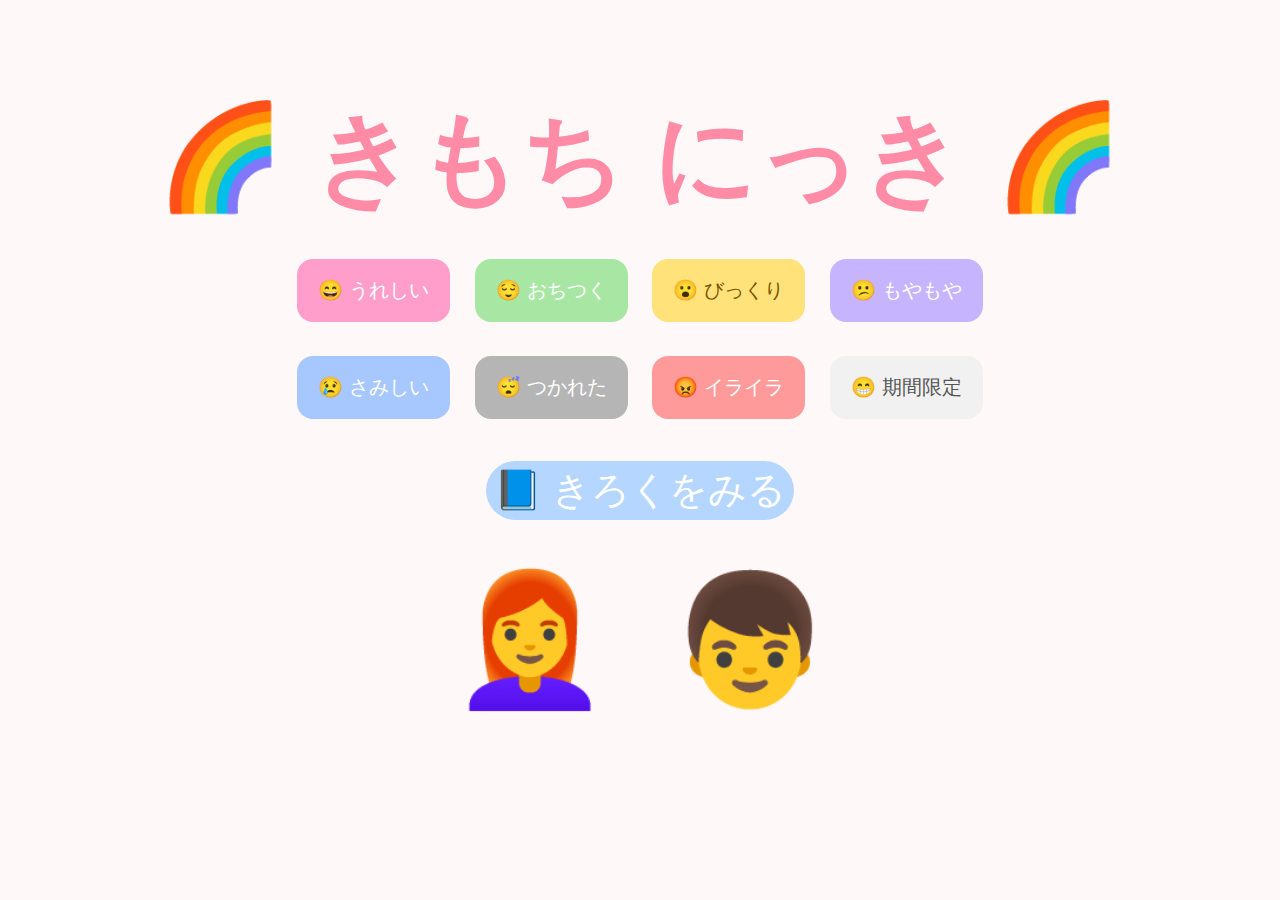
<file: templates/index.html>
<!DOCTYPE html>
<html lang="ja">
<head>
    <meta charset="UTF-8">
    <meta name="viewport" content="width=device-width, initial-scale=1.0">
    <title>きもちにっき</title>

    <style>
        body {
            font-family: "Nunito", "Hiragino Maru Gothic ProN", sans-serif;
            background: #fff8f8;
            margin: 0;
            padding: 20px;
            text-align: center;
        }

        h1 {
            font-size: 8vw;
            color: #ff8ba7;
            margin-bottom: 20px;
        }

        .grid {
            display: grid;
            grid-template-columns: repeat(4, 1fr);
            gap: 10px;
            width: 100%;
            max-width: 700px;
            margin: 0 auto;
        }

        .emotion-btn {
            width: 70%;
            max-width: 350px;
            margin: 12px auto;
            padding: clamp(10px, 3vw, 18px);
            font-size: clamp(10px, 4vw, 20px);
            border-radius: clamp(10px, 4vw, 16px);
            display: flex;
            justify-content: center;
            align-items: center;
            color: white;
            text-decoration: none;
            transition: transform 0.2s;
        }

        .emotion-btn:hover {
            transform: scale(1.03);
        }

        .pink   { background: #ff9ecb; }
        .green  { background: #a8e6a3; }
        .yellow { background: #ffe27a; color: #7a5400; }
        .purple { background: #c7b4ff; }
        .blue   { background: #a7c7ff; }
        .black  { background: #b5b5b5; }
        .red    { background: #ff9a9a; }
        .white  { background: #f1f1f1; color: #555; }

        .logs-btn {
            margin-top: 30px;
            display: inline-block;
            padding: 4px 8px;
            background: #b5d6ff;
            color: white;
            border-radius: 30px;
            font-size: 3vw;
            text-decoration: none;
        }

        /* ふわふわアニメーション */
        @keyframes fluffy {
            0%   { transform: translateY(0); }
            50%  { transform: translateY(-10px); }
            100% { transform: translateY(0); }
        }

        .family-area {
            margin-top: 45px;
            display: flex;
            justify-content: center;
            gap: 60px;
        }

        .family-emoji {
            font-size: 10vw;
            cursor: pointer;
            animation: fluffy 3s ease-in-out infinite;
            transition: transform 0.2s ease;
        }

        .family-emoji:hover {
            transform: scale(1.15);
        }

        .sound-emojis {
            margin-top: 10px;
            display: none;
            justify-content: center;
            gap: 35px;
        }

        .sound-emoji {
            font-size: 12vw;
            cursor: pointer;
            transition: transform 0.2s ease;
        }

        .sound-emoji:hover {
            transform: scale(1.18);
        }
    </style>
</head>

<body>

    <h1>🌈 きもち にっき 🌈</h1>

    <div class="grid">
        <a href="/input/pink" class="emotion-btn pink">😄 うれしい</a>
        <a href="/input/green" class="emotion-btn green">😌 おちつく</a>
        <a href="/input/yellow" class="emotion-btn yellow">😮 びっくり</a>
        <a href="/input/purple" class="emotion-btn purple">😕 もやもや</a>
        <a href="/input/blue" class="emotion-btn blue">😢 さみしい</a>
        <a href="/input/black" class="emotion-btn black">😴 つかれた</a>
        <a href="/input/red" class="emotion-btn red">😡 イライラ</a>
        <a href="/input/white" class="emotion-btn white">😁 期間限定</a>
    </div>

    <a href="/logs" class="logs-btn">📘 きろくをみる</a>

    <!-- 家族絵文字 -->
    <div class="family-area">
        <div id="mama" class="family-emoji">👩‍🦰</div>
        <div id="toto" class="family-emoji">👦</div>
    </div>

    <!-- 音アイコン（まま） -->
    <div id="mama-sounds" class="sound-emojis">
        <div class="sound-emoji">🚗</div>
        <div class="sound-emoji">🥁</div>
        <div class="sound-emoji">🎹</div>
    </div>

    <!-- 音アイコン（とーと） -->
    <div id="toto-sounds" class="sound-emojis">
        <div class="sound-emoji">🚃</div>
        <div class="sound-emoji">📞</div>
        <div class="sound-emoji">🎺</div>
    </div>

<script>
const soundMap = {
    "🚗": ["/static/sounds/car1.mp3", "/static/sounds/car2.mp3"],
    "🥁": ["/static/sounds/drum1.mp3", "/static/sounds/drum2.mp3", "/static/sounds/drum3.mp3"],
    "🎹": ["/static/sounds/piano1.mp3"],
    "🚃": ["/static/sounds/train1.mp3", "/static/sounds/train2.mp3"],
    "📞": ["/static/sounds/tel1.mp3", "/static/sounds/tel2.mp3"],
    "🎺": ["/static/sounds/trumpet1.mp3", "/static/sounds/trumpet2.mp3", "/static/sounds/trumpet3.mp3"]
};

// まま・とーとクリックで音アイコン表示
document.getElementById("mama").onclick = () => {
    document.getElementById("mama-sounds").style.display = "flex";
    document.getElementById("toto-sounds").style.display = "none";
};
document.getElementById("toto").onclick = () => {
    document.getElementById("toto-sounds").style.display = "flex";
    document.getElementById("mama-sounds").style.display = "none";
};

// 再生用 Audio オブジェクトを1つだけ
let currentAudio = null;

// 音アイコンクリックで音再生（前の音を停止）
document.querySelectorAll(".sound-emoji").forEach(el => {
    el.onclick = () => {
        const emoji = el.textContent.trim();
        if (!soundMap[emoji]) return;

        const sounds = soundMap[emoji];
        const randomSound = sounds[Math.floor(Math.random() * sounds.length)];

        // 前の音を停止
        if (currentAudio) {
            currentAudio.pause();
            currentAudio.currentTime = 0;
        }

        // 新しい音を再生
        currentAudio = new Audio(randomSound);
        currentAudio.play().catch(err => console.error("Audio再生エラー:", err));
    };
});
</script>

</body>
</html>
</file>
